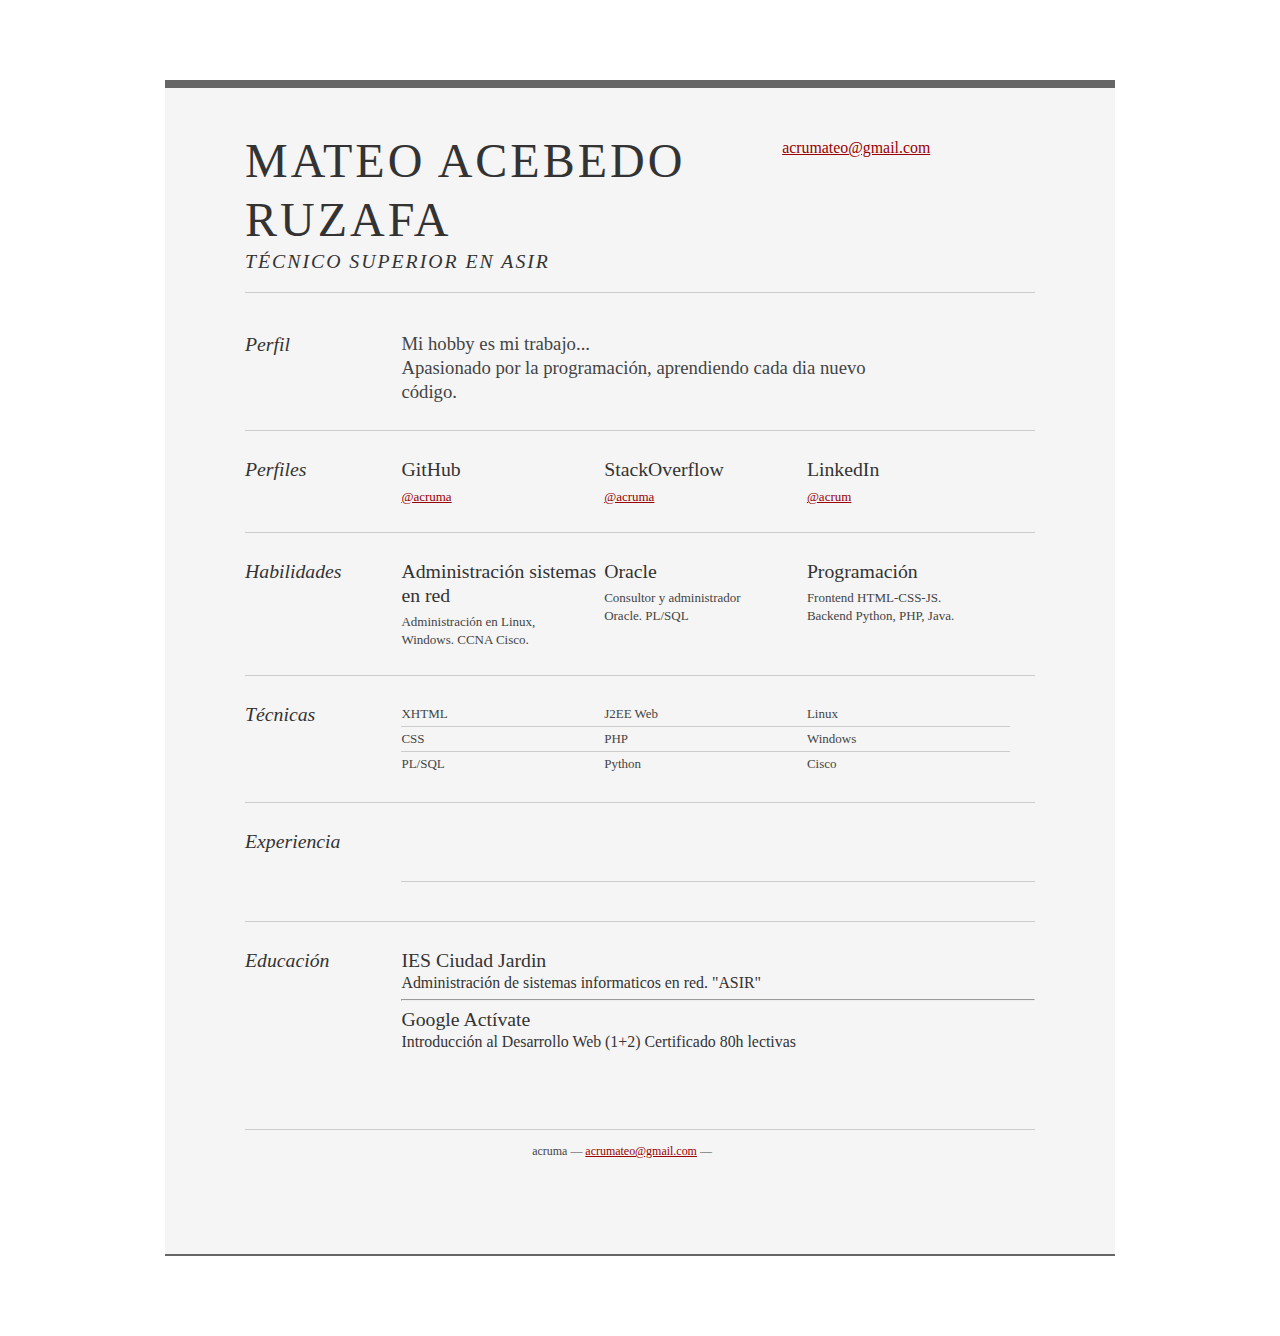
<file: index.html>
<!DOCTYPE html PUBLIC "-//W3C//DTD XHTML 1.0 Strict//EN" "http://www.w3.org/TR/xhtml1/DTD/xhtml1-strict.dtd">
<html xmlns="http://www.w3.org/1999/xhtml">
<head>

	<title>acruma | ASIR | https://acruma.github.io/</title>
	<meta http-equiv="content-type" content="text/html; charset=utf-8" />

	<link rel="stylesheet" type="text/css" href="css2.css" media="all" /> 
	<link rel="stylesheet" type="text/css" href="css1.css" media="all" />

</head>
<body>

<div id="doc2" class="yui-t7">
	<div id="inner">
	
		<div id="hd">
			<div class="yui-gc">
				<div class="yui-u first">
					<h1>Mateo Acebedo Ruzafa</h1>
					<h2>Técnico Superior en ASIR</h2>
				</div>

				<div class="yui-u">
					<div class="contact-info">
						<h3><a href="mailto:acrumateo@gmail.com">acrumateo@gmail.com</a></h3>
					</div>
				</div>
			</div>
		</div>

		<div id="bd">
			<div id="yui-main">
				<div class="yui-b">

					<div class="yui-gf">
						<div class="yui-u first">
							<h2>Perfil</h2>
						</div>
						<div class="yui-u">
							<p class="enlarge">
								Mi hobby es mi trabajo... </br> 
								Apasionado por la programación, aprendiendo cada dia nuevo código.  
							</p>
						</div>
					</div>
					
					<div class="yui-gf">
						<div class="yui-u first">
							<h2>Perfiles</h2>
						</div>
						<div class="yui-u">

								<div class="talent">
									<h2>GitHub</h2>
									<p><a href="https://github.com/acruma">@acruma</a></p>
								</div>

								<div class="talent">
									<h2>StackOverflow</h2>
									<p><a href="https://stackoverflow.com/users/8900937/acruma">@acruma</a></p>
								</div>
							
							        <div class="talent">
									<h2>LinkedIn</h2>
									<p><a href="https://www.linkedin.com/in/acrum/">@acrum</a></p>
								</div>

						</div>
					</div>

					<div class="yui-gf">
						<div class="yui-u first">
							<h2>Habilidades</h2>
						</div>
						<div class="yui-u">

								<div class="talent">
									<h2>Administración sistemas en red</h2>
									<p>Administración en Linux, Windows. CCNA Cisco.</p>
								</div>

								<div class="talent">
									<h2>Oracle</h2>
									<p>Consultor y administrador Oracle. PL/SQL</p>
								</div>

								<div class="talent">
									<h2>Programación</h2>
									<p>Frontend HTML-CSS-JS. Backend Python, PHP, Java.</p>
								</div>
						</div>
					</div>

					<div class="yui-gf">
						<div class="yui-u first">
							<h2>Técnicas</h2>
						</div>
						<div class="yui-u">
							<ul class="talent">
								<li>XHTML</li>
								<li>CSS</li>
								<li class="last">PL/SQL</li>
							</ul>

							<ul class="talent">
								<li>J2EE Web</li>
								<li>PHP</li>
								<li class="last">Python</li>
							</ul>

							<ul class="talent">
								<li>Linux</li>
								<li>Windows</li>
								<li class="last">Cisco</li>
							</ul>
						</div>
					</div>

					<div class="yui-gf">
	
						<div class="yui-u first">
							<h2>Experiencia</h2>
						</div>

						<div class="yui-u">

							<div class="job">
								<h2></h2>
								<h3></h3>
								<h4></h4>
								<p></p>
							</div>

						</div>
					</div>


					<div class="yui-gf last">
						<div class="yui-u first">
							<h2>Educación</h2>
						</div>
						<div class="yui-u">
							<h2>IES Ciudad Jardin</h2>
							<h3>Administración de sistemas informaticos en red. "ASIR"</h3>
						</div>
						<div class="yui-u">
							<h2></h2>
							<h3></h3>
							<hr/>
						</div>
						<div class="yui-u">
							<h2>Google Actívate</h2>
							<h3>Introducción al Desarrollo Web (1+2) Certificado 80h lectivas</h3>
						</div>
					</div>


				</div>
			</div>
		</div>

		<div id="ft">
			<p>acruma &mdash; <a href="mailto:acrumateo@gmail.com">acrumateo@gmail.com</a> &mdash;</p>
		</div>

	</div>


</div>


</body>
</html>
</file>
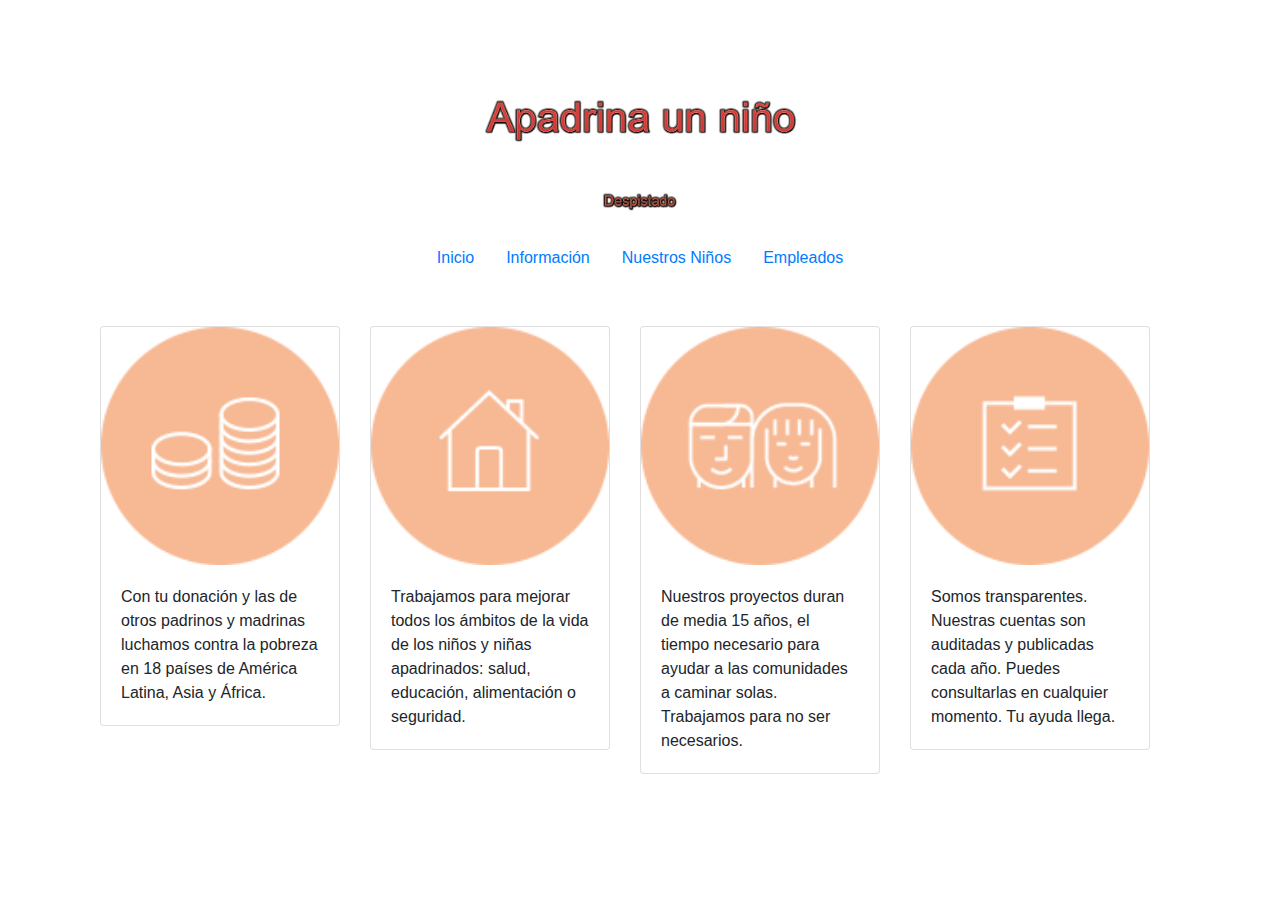
<file: adoptakitohh/index.html>
<!doctype html>
<html lang="es">
	<head>
		<meta name="viewport" content="width=device-width, initial-scale=1.0">
		<meta charset="UTF-8">
		<link rel="stylesheet" href="css/bootstrap.min.css">
		<title>Apadrina un despistado</title>
	</head>
    <body>
		<div class="container-fluid">
		
			<!-- Imagen Principal -->
			<div class="row justify-content-center mt-5 mb-3">
				<div class="col-12" style="max-width:350px;">
					<img src="images/top.png" class="img-fluid" alt="Imagen Principal">
				</div>
			</div>
			
			<!-- Menú -->
			<ul class="nav justify-content-center mt-3 mb-3">
			  <li class="nav-item">
				<a class="nav-link active" href="index.html">Inicio</a>
			  </li>
			  <li class="nav-item">
				<a class="nav-link" href="info.html">Información</a>
			  </li>
			  <li class="nav-item">
				<a class="nav-link" href="ninos.html">Nuestros Niños</a>
			  </li>
			  <li class="nav-item">
				<a class="nav-link" href="empleados.html">Empleados</a>
			  </li>
			</ul>
		
			
		<div class="row justify-content-center mt-5 mb-3 w-100">
			<div class="row">
			<div class="col-12 col-md center">
				<div class="card" style="width: 15rem;">
				  <img class="card-img-top" src="images/1.png" alt="Card image cap">
				  <div class="card-body">
					<p class="card-text">Con tu donación y las de otros padrinos y madrinas luchamos contra la pobreza en 18 países de América Latina, Asia y África. </p>
				  </div>
				</div>
			</div>
			<div class="col-12 col-md">
				<div class="card" style="width: 15rem;">
				  <img class="card-img-top" src="images/2.png" alt="Card image cap">
				  <div class="card-body">
					<p class="card-text">Trabajamos para mejorar todos los ámbitos de la vida de los niños y niñas apadrinados: salud, educación, alimentación o seguridad.</p>
				  </div>
				</div>
			</div>
			<div class="col-12 col-md">
				<div class="card" style="width: 15rem;">
				  <img class="card-img-top" src="images/3.png" alt="Card image cap">
				  <div class="card-body">
					<p class="card-text">Nuestros proyectos duran de media 15 años, el tiempo necesario para ayudar a las comunidades a caminar solas. Trabajamos para no ser necesarios. </p>
				  </div>
				</div>
			</div>
			<div class="col-12 col-md">
				<div class="card" style="width: 15rem;">
				  <img class="card-img-top" src="images/4.png" alt="Card image cap">
				  <div class="card-body">
					<p class="card-text">Somos transparentes. Nuestras cuentas son auditadas y publicadas cada año. Puedes consultarlas en cualquier momento. Tu ayuda llega.</p>
				  </div>
				</div>
			</div>
			</div>
		</div>
			
			
			
		</div>
		
		<!-- Optional JavaScript -->
    <!-- jQuery first, then Popper.js, then Bootstrap JS -->
    <script src="js/jquery-3.2.1.slim.min.js"></script>
    <script src="js/popper.min.js"></script>
    <script src="js/bootstrap.min.js"></script>
  
	</body>
</html>
</file>
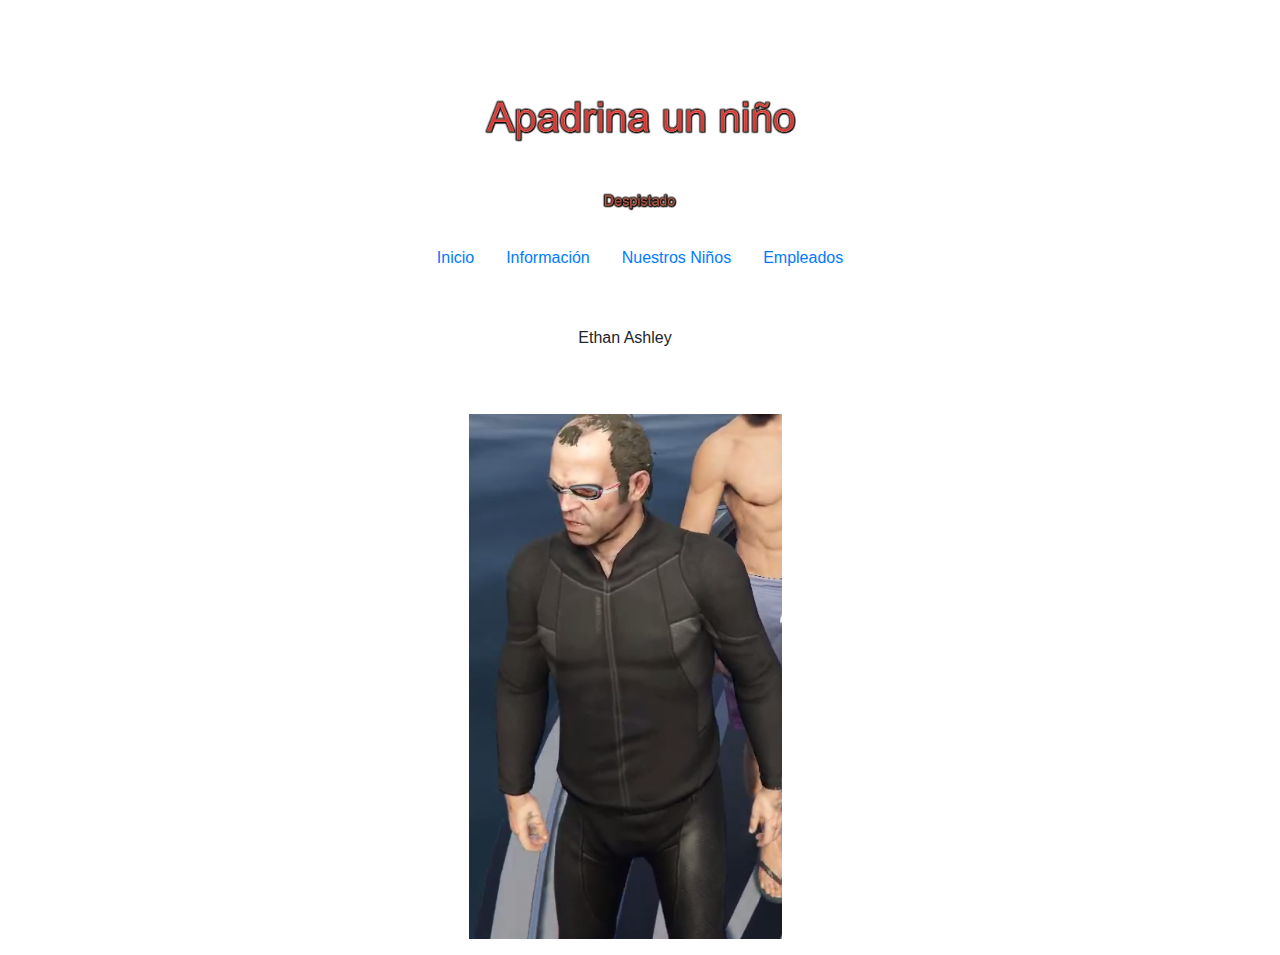
<file: adoptakitohh/empleados.html>
<!doctype html>
<html lang="es">
	<head>
		<meta name="viewport" content="width=device-width, initial-scale=1.0">
		<meta charset="UTF-8">
		<link rel="stylesheet" href="css/bootstrap.min.css">
		<title>Apadrina un despistado</title>
	</head>
    <body>
		<div class="container-fluid">
		
			<!-- Imagen Principal -->
			<div class="row justify-content-center mt-5 mb-3">
				<div class="col-12" style="max-width:350px;">
					<img src="images/top.png" class="img-fluid" alt="Imagen Principal">
				</div>
			</div>
			
			<!-- Menú -->
			<ul class="nav justify-content-center mt-3 mb-3">
			  <li class="nav-item">
				<a class="nav-link active" href="index.html">Inicio</a>
			  </li>
			  <li class="nav-item">
				<a class="nav-link" href="info.html">Información</a>
			  </li>
			  <li class="nav-item">
				<a class="nav-link" href="ninos.html">Nuestros Niños</a>
			  </li>
			  <li class="nav-item">
				<a class="nav-link" href="empleados.html">Empleados</a>
			  </li>
			</ul>
		
		<div class="row justify-content-center mt-5 mb-3 w-100">
			<p class="text-center">Ethan Ashley</p>
		</div>
		<div class="row justify-content-center mt-5 mb-3 w-100">			
			<img src="images/ethan.png" class="img-fluid" alt="Responsive image">
		</div>
			
			
			
		</div>
		
		<!-- Optional JavaScript -->
    <!-- jQuery first, then Popper.js, then Bootstrap JS -->
    <script src="js/jquery-3.2.1.slim.min.js"></script>
    <script src="js/popper.min.js"></script>
    <script src="js/bootstrap.min.js"></script>
  
	</body>
</html>
</file>
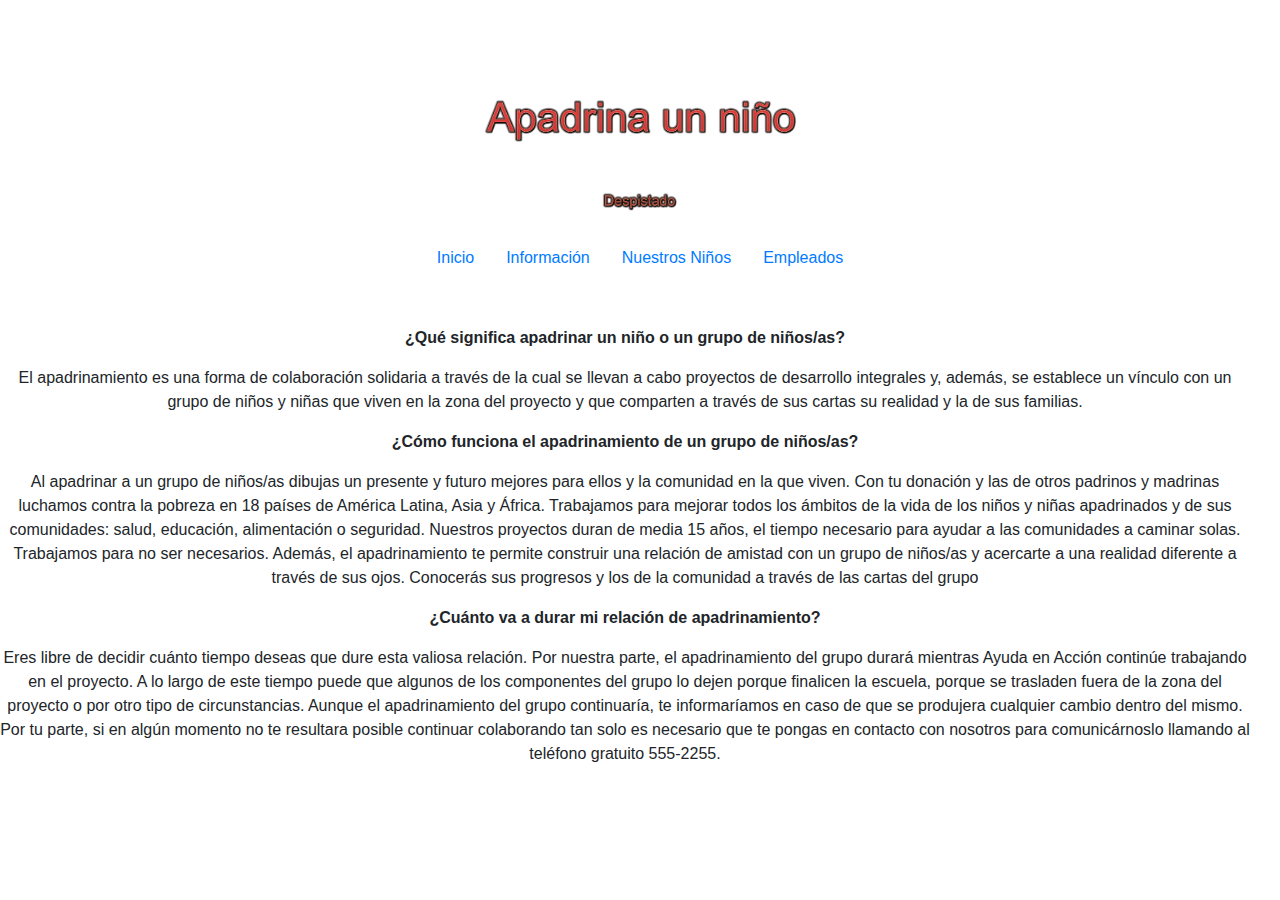
<file: adoptakitohh/info.html>
<!doctype html>
<html lang="es">
	<head>
		<meta name="viewport" content="width=device-width, initial-scale=1.0">
		<meta charset="UTF-8">
		<link rel="stylesheet" href="css/bootstrap.min.css">
		<title>Apadrina un despistado</title>
	</head>
    <body>
		<div class="container-fluid">
		
			<!-- Imagen Principal -->
			<div class="row justify-content-center mt-5 mb-3">
				<div class="col-12" style="max-width:350px;">
					<img src="images/top.png" class="img-fluid" alt="Imagen Principal">
				</div>
			</div>
			
		<!-- Menú -->
			<ul class="nav justify-content-center mt-3 mb-3">
			  <li class="nav-item">
				<a class="nav-link active" href="index.html">Inicio</a>
			  </li>
			  <li class="nav-item">
				<a class="nav-link" href="info.html">Información</a>
			  </li>
			  <li class="nav-item">
				<a class="nav-link" href="ninos.html">Nuestros Niños</a>
			  </li>
			  <li class="nav-item">
				<a class="nav-link" href="empleados.html">Empleados</a>
			  </li>
			</ul>
		
			
		<div class="row justify-content-center mt-5 mb-3 w-100">
			<p class="font-weight-bold text-center">¿Qué significa apadrinar un niño o un grupo de niños/as?</p>
			<p class="font-weight-normal text-center">El apadrinamiento es una forma de colaboración solidaria a través de la cual se llevan a cabo proyectos de desarrollo integrales y, además, se establece un vínculo con un grupo de niños y niñas que viven en la zona del proyecto y que comparten a través de sus cartas su realidad y la de sus familias.</p>
		
			<p class="font-weight-bold text-center">¿Cómo funciona el apadrinamiento de un grupo de niños/as?</p>
			<p class="font-weight-normal text-center">Al apadrinar a un grupo de niños/as dibujas un presente y futuro mejores para ellos y la comunidad en la que viven.

Con tu donación y las de otros padrinos y madrinas luchamos contra la pobreza en 18 países de América Latina, Asia y África. Trabajamos para mejorar todos los ámbitos de la vida de los niños y niñas apadrinados y de sus comunidades: salud, educación, alimentación o seguridad. Nuestros proyectos duran de media 15 años, el tiempo necesario para ayudar a las comunidades a caminar solas. Trabajamos para no ser necesarios.

Además, el apadrinamiento te permite construir una relación de amistad con un grupo de niños/as y acercarte a una realidad diferente a través de sus ojos. Conocerás sus progresos y los de la comunidad a través de las cartas del grupo</p>
		
			<p class="font-weight-bold text-center">¿Cuánto va a durar mi relación de apadrinamiento?</p>
			<p class="font-weight-normal text-center">Eres libre de decidir cuánto tiempo deseas que dure esta valiosa relación. Por nuestra parte, el apadrinamiento del grupo durará mientras Ayuda en Acción continúe trabajando en el proyecto. A lo largo de este tiempo puede que algunos de los componentes del grupo lo dejen porque finalicen la escuela, porque se trasladen fuera de la zona del proyecto o por otro tipo de circunstancias. Aunque el apadrinamiento del grupo continuaría, te informaríamos en caso de que se produjera cualquier cambio dentro del mismo.   

Por tu parte, si en algún momento no te resultara posible continuar colaborando tan solo es necesario que te pongas en contacto con nosotros para comunicárnoslo llamando al teléfono gratuito 555-2255.</p>
			


		</div>
			
			
			
		</div>
		
		<!-- Optional JavaScript -->
    <!-- jQuery first, then Popper.js, then Bootstrap JS -->
    <script src="js/jquery-3.2.1.slim.min.js"></script>
    <script src="js/popper.min.js"></script>
    <script src="js/bootstrap.min.js"></script>
  
	</body>
</html>
</file>
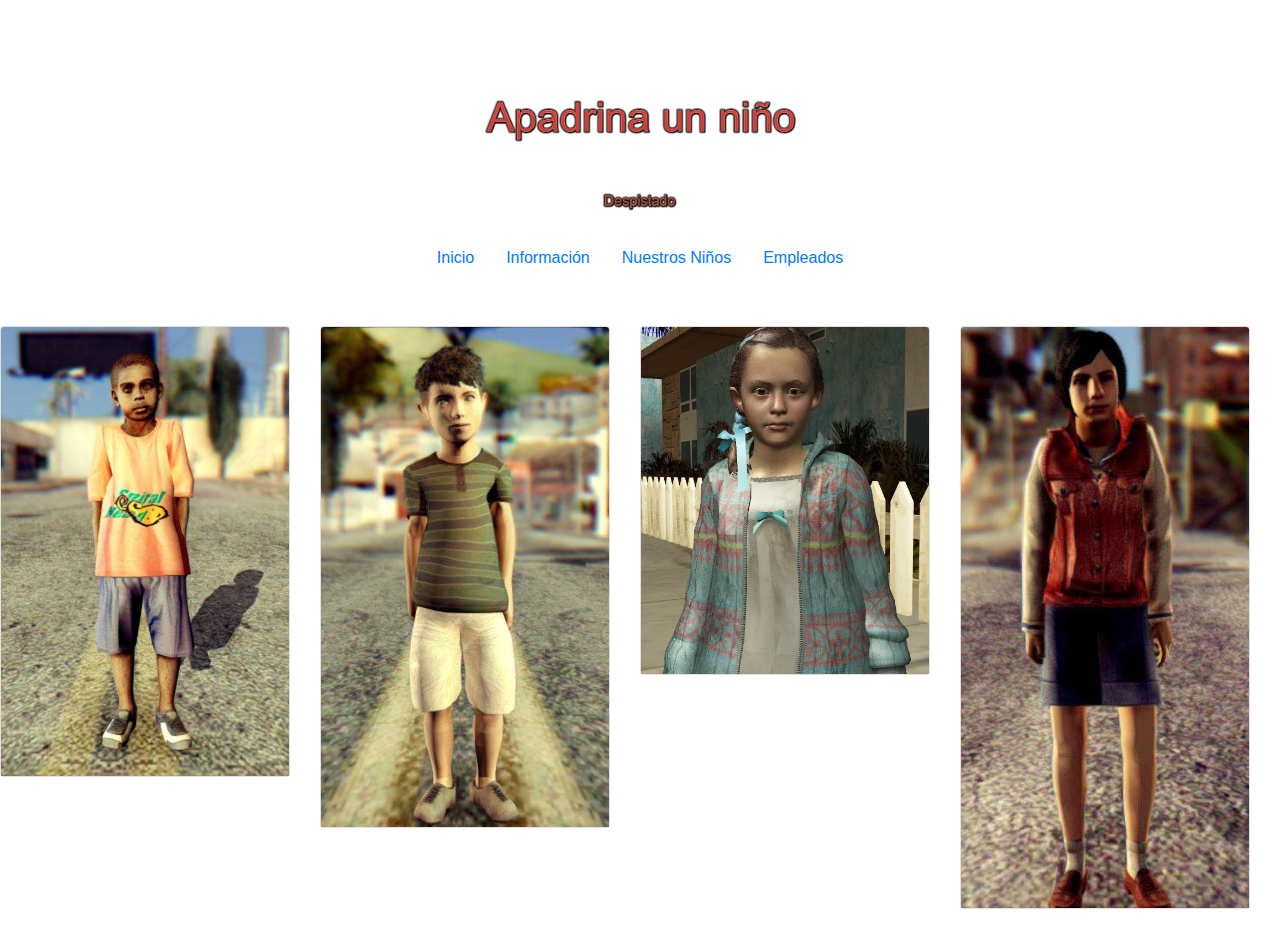
<file: adoptakitohh/ninos.html>
<!doctype html>
<html lang="es">
	<head>
		<meta name="viewport" content="width=device-width, initial-scale=1.0">
		<meta charset="UTF-8">
		<link rel="stylesheet" href="css/bootstrap.min.css">
		<title>Apadrina un despistado</title>
	</head>
    <body>
		<div class="container-fluid">
		
			<!-- Imagen Principal -->
			<div class="row justify-content-center mt-5 mb-3">
				<div class="col-12" style="max-width:350px;">
					<img src="images/top.png" class="img-fluid" alt="Imagen Principal">
				</div>
			</div>
			
			<!-- Menú -->
			<ul class="nav justify-content-center mt-3 mb-3">
			  <li class="nav-item">
				<a class="nav-link active" href="index.html">Inicio</a>
			  </li>
			  <li class="nav-item">
				<a class="nav-link" href="info.html">Información</a>
			  </li>
			  <li class="nav-item">
				<a class="nav-link" href="ninos.html">Nuestros Niños</a>
			  </li>
			  <li class="nav-item">
				<a class="nav-link" href="empleados.html">Empleados</a>
			  </li>
			</ul>
		
			
		<div class="row justify-content-center mt-5 mb-3 w-100">
			<div class="row">
			<div class="col-12 col-md center">
				<div class="card">
				  <img class="card-img-top" src="images/child1.png" alt="Card image cap">
				</div>
			</div>
			<div class="col-12 col-md">
				<div class="card">
				  <img class="card-img-top" src="images/child2.png" alt="Card image cap">
				</div>
			</div>
			<div class="col-12 col-md">
				<div class="card">
				  <img class="card-img-top" src="images/child3.png" alt="Card image cap">
				</div>
			</div>
			<div class="col-12 col-md">
				<div class="card">
				  <img class="card-img-top" src="images/child4.png" alt="Card image cap">
				</div>
			</div>
			</div>
		</div>
			
			
			
		</div>
		
		<!-- Optional JavaScript -->
    <!-- jQuery first, then Popper.js, then Bootstrap JS -->
    <script src="js/jquery-3.2.1.slim.min.js"></script>
    <script src="js/popper.min.js"></script>
    <script src="js/bootstrap.min.js"></script>
  
	</body>
</html>
</file>
<file: css2.css>
/*
Copyright (c) 2009, Yahoo! Inc. All rights reserved.
Code licensed under the BSD License:
http://developer.yahoo.net/yui/license.txt
version: 2.7.0
*/
html{color:#000;background:#FFF;}body,div,dl,dt,dd,ul,ol,li,h1,h2,h3,h4,h5,h6,pre,code,form,fieldset,legend,input,button,textarea,p,blockquote,th,td{margin:0;padding:0;}table{border-collapse:collapse;border-spacing:0;}fieldset,img{border:0;}address,caption,cite,code,dfn,em,strong,th,var,optgroup{font-style:inherit;font-weight:inherit;}del,ins{text-decoration:none;}li{list-style:none;}caption,th{text-align:left;}h1,h2,h3,h4,h5,h6{font-size:100%;font-weight:normal;}q:before,q:after{content:'';}abbr,acronym{border:0;font-variant:normal;}sup{vertical-align:baseline;}sub{vertical-align:baseline;}legend{color:#000;}input,button,textarea,select,optgroup,option{font-family:inherit;font-size:inherit;font-style:inherit;font-weight:inherit;}input,button,textarea,select{*font-size:100%;}body{font:13px/1.231 arial,helvetica,clean,sans-serif;*font-size:small;*font:x-small;}select,input,button,textarea,button{font:99% arial,helvetica,clean,sans-serif;}table{font-size:inherit;font:100%;}pre,code,kbd,samp,tt{font-family:monospace;*font-size:108%;line-height:100%;}body{text-align:center;}#doc,#doc2,#doc3,#doc4,.yui-t1,.yui-t2,.yui-t3,.yui-t4,.yui-t5,.yui-t6,.yui-t7{margin:auto;text-align:left;width:57.69em;*width:56.25em;}#doc2{width:73.076em;*width:71.25em;}#doc3{margin:auto 10px;width:auto;}#doc4{width:74.923em;*width:73.05em;}.yui-b{position:relative;}.yui-b{_position:static;}#yui-main .yui-b{position:static;}#yui-main,.yui-g .yui-u .yui-g{width:100%;}.yui-t1 #yui-main,.yui-t2 #yui-main,.yui-t3 #yui-main{float:right;margin-left:-25em;}.yui-t4 #yui-main,.yui-t5 #yui-main,.yui-t6 #yui-main{float:left;margin-right:-25em;}.yui-t1 .yui-b{float:left;width:12.30769em;*width:12.00em;}.yui-t1 #yui-main .yui-b{margin-left:13.30769em;*margin-left:13.05em;}.yui-t2 .yui-b{float:left;width:13.8461em;*width:13.50em;}.yui-t2 #yui-main .yui-b{margin-left:14.8461em;*margin-left:14.55em;}.yui-t3 .yui-b{float:left;width:23.0769em;*width:22.50em;}.yui-t3 #yui-main .yui-b{margin-left:24.0769em;*margin-left:23.62em;}.yui-t4 .yui-b{float:right;width:13.8456em;*width:13.50em;}.yui-t4 #yui-main .yui-b{margin-right:14.8456em;*margin-right:14.55em;}.yui-t5 .yui-b{float:right;width:18.4615em;*width:18.00em;}.yui-t5 #yui-main .yui-b{margin-right:19.4615em;*margin-right:19.125em;}.yui-t6 .yui-b{float:right;width:23.0769em;*width:22.50em;}.yui-t6 #yui-main .yui-b{margin-right:24.0769em;*margin-right:23.62em;}.yui-t7 #yui-main .yui-b{display:block;margin:0 0 1em 0;}#yui-main .yui-b{float:none;width:auto;}.yui-gb .yui-u,.yui-g .yui-gb .yui-u,.yui-gb .yui-g,.yui-gb .yui-gb,.yui-gb .yui-gc,.yui-gb .yui-gd,.yui-gb .yui-ge,.yui-gb .yui-gf,.yui-gc .yui-u,.yui-gc .yui-g,.yui-gd .yui-u{float:left;}.yui-g .yui-u,.yui-g .yui-g,.yui-g .yui-gb,.yui-g .yui-gc,.yui-g .yui-gd,.yui-g .yui-ge,.yui-g .yui-gf,.yui-gc .yui-u,.yui-gd .yui-g,.yui-g .yui-gc .yui-u,.yui-ge .yui-u,.yui-ge .yui-g,.yui-gf .yui-g,.yui-gf .yui-u{float:right;}.yui-g div.first,.yui-gb div.first,.yui-gc div.first,.yui-gd div.first,.yui-ge div.first,.yui-gf div.first,.yui-g .yui-gc div.first,.yui-g .yui-ge div.first,.yui-gc div.first div.first{float:left;}.yui-g .yui-u,.yui-g .yui-g,.yui-g .yui-gb,.yui-g .yui-gc,.yui-g .yui-gd,.yui-g .yui-ge,.yui-g .yui-gf{width:49.1%;}.yui-gb .yui-u,.yui-g .yui-gb .yui-u,.yui-gb .yui-g,.yui-gb .yui-gb,.yui-gb .yui-gc,.yui-gb .yui-gd,.yui-gb .yui-ge,.yui-gb .yui-gf,.yui-gc .yui-u,.yui-gc .yui-g,.yui-gd .yui-u{width:32%;margin-left:1.99%;}.yui-gb .yui-u{*margin-left:1.9%;*width:31.9%;}.yui-gc div.first,.yui-gd .yui-u{width:66%;}.yui-gd div.first{width:32%;}.yui-ge div.first,.yui-gf .yui-u{width:74.2%;}.yui-ge .yui-u,.yui-gf div.first{width:24%;}.yui-g .yui-gb div.first,.yui-gb div.first,.yui-gc div.first,.yui-gd div.first{margin-left:0;}.yui-g .yui-g .yui-u,.yui-gb .yui-g .yui-u,.yui-gc .yui-g .yui-u,.yui-gd .yui-g .yui-u,.yui-ge .yui-g .yui-u,.yui-gf .yui-g .yui-u{width:49%;*width:48.1%;*margin-left:0;}.yui-g .yui-g .yui-u{width:48.1%;}.yui-g .yui-gb div.first,.yui-gb .yui-gb div.first{*margin-right:0;*width:32%;_width:31.7%;}.yui-g .yui-gc div.first,.yui-gd .yui-g{width:66%;}.yui-gb .yui-g div.first{*margin-right:4%;_margin-right:1.3%;}.yui-gb .yui-gc div.first,.yui-gb .yui-gd div.first{*margin-right:0;}.yui-gb .yui-gb .yui-u,.yui-gb .yui-gc .yui-u{*margin-left:1.8%;_margin-left:4%;}.yui-g .yui-gb .yui-u{_margin-left:1.0%;}.yui-gb .yui-gd .yui-u{*width:66%;_width:61.2%;}.yui-gb .yui-gd div.first{*width:31%;_width:29.5%;}.yui-g .yui-gc .yui-u,.yui-gb .yui-gc .yui-u{width:32%;_float:right;margin-right:0;_margin-left:0;}.yui-gb .yui-gc div.first{width:66%;*float:left;*margin-left:0;}.yui-gb .yui-ge .yui-u,.yui-gb .yui-gf .yui-u{margin:0;}.yui-gb .yui-gb .yui-u{_margin-left:.7%;}.yui-gb .yui-g div.first,.yui-gb .yui-gb div.first{*margin-left:0;}.yui-gc .yui-g .yui-u,.yui-gd .yui-g .yui-u{*width:48.1%;*margin-left:0;}.yui-gb .yui-gd div.first{width:32%;}.yui-g .yui-gd div.first{_width:29.9%;}.yui-ge .yui-g{width:24%;}.yui-gf .yui-g{width:74.2%;}.yui-gb .yui-ge div.yui-u,.yui-gb .yui-gf div.yui-u{float:right;}.yui-gb .yui-ge div.first,.yui-gb .yui-gf div.first{float:left;}.yui-gb .yui-ge .yui-u,.yui-gb .yui-gf div.first{*width:24%;_width:20%;}.yui-gb .yui-ge div.first,.yui-gb .yui-gf .yui-u{*width:73.5%;_width:65.5%;}.yui-ge div.first .yui-gd .yui-u{width:65%;}.yui-ge div.first .yui-gd div.first{width:32%;}#hd:after,#bd:after,#ft:after,.yui-g:after,.yui-gb:after,.yui-gc:after,.yui-gd:after,.yui-ge:after,.yui-gf:after{content:".";display:block;height:0;clear:both;visibility:hidden;}#hd,#bd,#ft,.yui-g,.yui-gb,.yui-gc,.yui-gd,.yui-ge,.yui-gf{zoom:1;}
</file>
<file: css1.css>
.msg { padding: 10px; background: #222; position: relative; }
.msg h1 { color: #fff;  }
.msg a { margin-left: 20px; background: #408814; color: white; padding: 4px 8px; text-decoration: none; }
.msg a:hover { background: #266400; }

/* //-- yui-grids style overrides -- */
body { font-family: Georgia; color: #444; }
#inner { padding: 10px 80px; margin: 80px auto; background: #f5f5f5; border: solid #666; border-width: 8px 0 2px 0; }
.yui-gf { margin-bottom: 2em; padding-bottom: 2em; border-bottom: 1px solid #ccc; }

/* //-- header, body, footer -- */
#hd { margin: 2.5em 0 3em 0; padding-bottom: 1.5em; border-bottom: 1px solid #ccc }
#hd h2 { text-transform: uppercase; letter-spacing: 2px; }
#bd, #ft { margin-bottom: 2em; }

/* //-- footer -- */
#ft { padding: 1em 0 5em 0; font-size: 92%; border-top: 1px solid #ccc; text-align: center; }
#ft p { margin-bottom: 0; text-align: center;   }

/* //-- core typography and style -- */
#hd h1 { font-size: 48px; text-transform: uppercase; letter-spacing: 3px; }
h2 { font-size: 152% }
h3, h4 { font-size: 122%; }
h1, h2, h3, h4 { color: #333; }
p { font-size: 100%; line-height: 18px; padding-right: 3em; }
a { color: #990003 }
a:hover { text-decoration: none; }
strong { font-weight: bold; }
li { line-height: 24px; border-bottom: 1px solid #ccc; }
p.enlarge { font-size: 144%; padding-right: 6.5em; line-height: 24px; }
p.enlarge span { color: #000 }
.contact-info { margin-top: 7px; }
.first h2 { font-style: italic; }
.last { border-bottom: 0 }


/* //-- section styles -- */

a#pdf { display: block; float: left; background: #666; color: white; padding: 6px 50px 6px 12px; margin-bottom: 6px; text-decoration: none;  }
a#pdf:hover { background: #222; }

.job { position: relative; margin-bottom: 1em; padding-bottom: 1em; border-bottom: 1px solid #ccc; }
.job h4 { position: absolute; top: 0.35em; right: 0 }
.job p { margin: 0.75em 0 3em 0; }

.last { border: none; }
.skills-list {  }
.skills-list ul { margin: 0; }
.skills-list li { margin: 3px 0; padding: 3px 0; }
.skills-list li span { font-size: 152%; display: block; margin-bottom: -2px; padding: 0 }
.talent { width: 32%; float: left }
.talent h2 { margin-bottom: 6px; }

#srt-ttab { margin-bottom: 100px; text-align: center;  }
#srt-ttab img.last { margin-top: 20px }

/* --// override to force 1/8th width grids -- */
.yui-gf .yui-u{width:80.2%;}
.yui-gf div.first{width:12.3%;}
</file>
